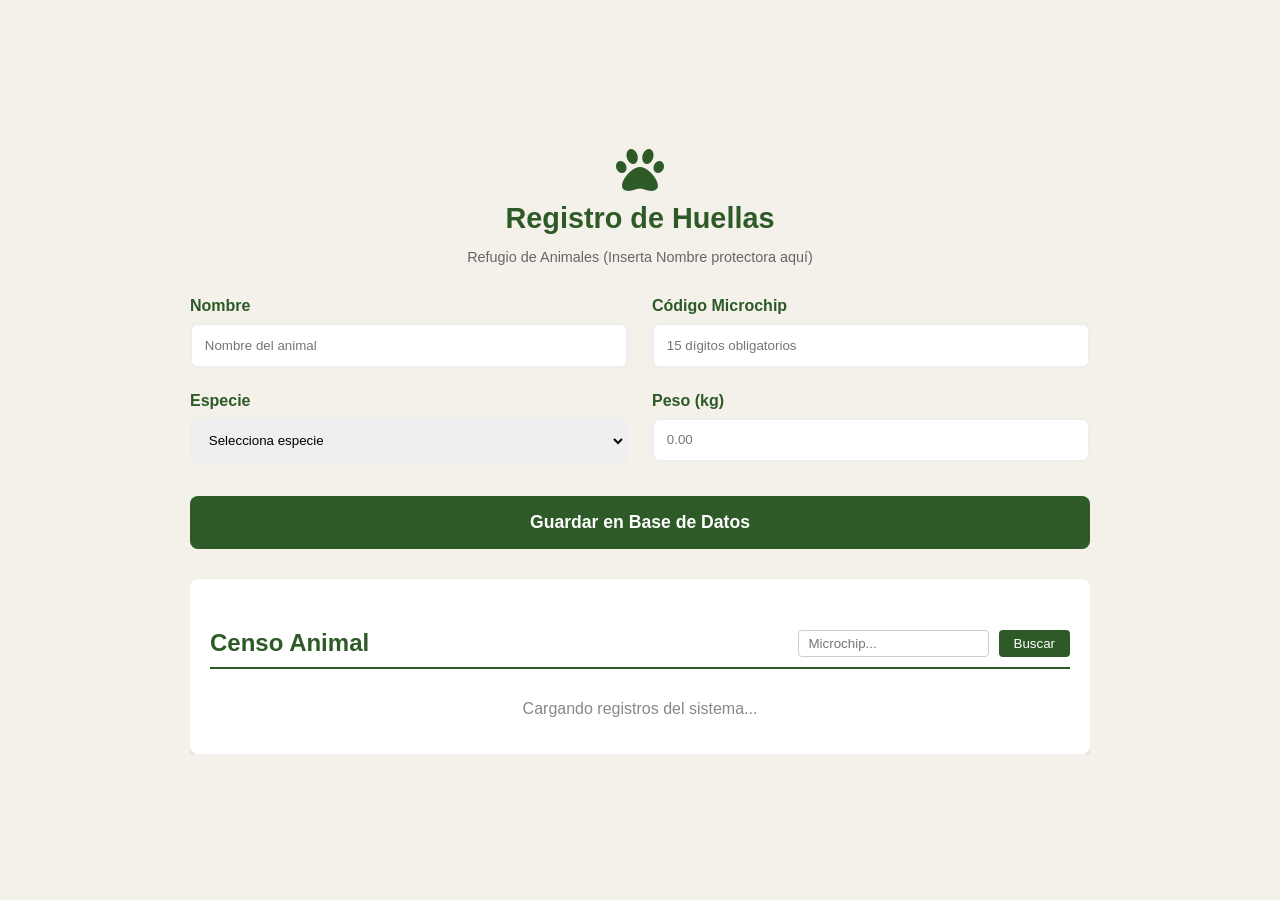
<file: webapp/index.html>
<!DOCTYPE html>
<html lang="es">
<head>
    <meta charset="UTF-8">
    <meta name="viewport" content="width=device-width, initial-scale=1.0">
    <title>Gestión Protectora | Registro Legal</title>
    <link rel="stylesheet" href="style.css">
    <link rel="stylesheet" href="https://cdnjs.cloudflare.com/ajax/libs/font-awesome/6.0.0/css/all.min.css">
    <script src="script.js?v=2" defer></script>
</head>
<body>
<div class="form-container">
        <header class="form-header">
            <i class="fas fa-paw fa-3x"></i>
            <h1>Registro de Huellas</h1>
            <p>Refugio de Animales (Inserta Nombre protectora aquí)</p>
        </header>
            <!-- No quiero usarlo todavía, lo implemento por si se me olvida más adelante 
                <div id="loginSection">
                    <h2>Acceso al Refugio</h2>
                    <input type="text" id="user" placeholder="Usuario">
                    <input type="password" id="pass" placeholder="Contraseña">
                    <button onclick="ejecutarLogin()">Entrar</button>
                </div>

                <div id="contenidoWeb" style="display:none;">
                    <h2>Panel de Mascotas</h2>
                    <div id="controlesVeterinario" style="display:none;">
                        <button>Registrar Vacuna</button> </div>
                    <table id="tablaAnimales">...</table>
                </div>
            -->
        <form id="animalForm" class="modern-form">
            <div class="input-grid">
                <div class="input-group">
                    <label for="nombre">Nombre</label>
                    <input type="text" id="nombre" name="nombre" placeholder="Nombre del animal" required>
                </div>

                <div class="input-group">
                    <label for="microchip">Código Microchip</label>
                    <input type="text" id="microchip" name="microchip" 
                           placeholder="15 dígitos obligatorios" 
                           pattern="[0-9]{15}" required>
                </div>

                <div class="input-group">
                    <label for="especie">Especie</label>
                    <select id="especie" name="especie" required>
                        <option value="" disabled selected>Selecciona especie</option>
                        <option value="PERRO">Perro</option>
                        <option value="GATO">Gato</option>
                    </select>
                </div>

                <div class="input-group">
                    <label for="peso">Peso (kg)</label>
                    <input type="number" id="peso" name="peso" step="0.01" min="0" placeholder="0.00" required>
                </div>
            </div>

            <button type="submit" class="btn-submit">
                Guardar en Base de Datos
            </button>
        </form> <div class="list-container">
            <div style="display: flex; justify-content: space-between; align-items: center; border-bottom: 2px solid var(--primary-color); padding-bottom: 10px; margin-top: 30px; margin-bottom: 15px;">
                <h2 style="margin: 0; color: var(--primary-color);">Censo Animal</h2>
                
                <div style="display: flex; gap: 10px;">
                    <input type="text" id="buscarMicrochip" placeholder="Microchip..." maxlength="15" 
                           style="padding: 5px 10px; border: 1px solid #ccc; border-radius: 4px;">
                    <button type="button" id="btnBuscar" style="padding: 5px 15px; background: var(--primary-color); color: white; border: none; border-radius: 4px; cursor: pointer;">
                        Buscar
                    </button>
                </div>
            </div>
            <div id="tablaAnimalesContainer">
                <p style="text-align: center; color: #888;">Cargando registros del sistema...</p>
            </div>
        </div>
        
    </div>
</body>
</html>
</file>
<file: webapp/style.css>
/* Variables para facilitar cambios de diseño globales */
:root {
    --primary-color: #2d5a27;
    --secondary-color: #f4f1ea;
    --accent-color: #8db580;
    --text-color: #333;
    --error-color: #a94442;
}

body {
    background-color: var(--secondary-color);
    font-family: 'Segoe UI', Tahoma, Geneva, Verdana, sans-serif;
    display: flex;
    justify-content: center;
    align-items: center;
    min-height: 100vh;
    margin: 0;
}
.form-container {
    max-width: 900px; /* Ampliamos un poco para dar aire a la tabla */
    width: 95%;
    margin: 20px auto;
    overflow: hidden; /* Corta cualquier residuo visual */
}

.form-header {
    text-align: center;
    color: var(--primary-color);
    margin-bottom: 2rem;
}

.form-header h1 { margin: 0.5rem 0; font-size: 1.8rem; }
.form-header p { color: #666; font-size: 0.9rem; }

.input-grid {
    display: grid;
    grid-template-columns: 1fr 1fr; /* Diseño multimedia responsive */
    gap: 1.5rem;
}

@media (max-width: 480px) {
    .input-grid { grid-template-columns: 1fr; }
}

.input-group label {
    display: block;
    margin-bottom: 0.5rem;
    font-weight: bold;
    color: var(--primary-color);
}

.input-group input, .input-group select {
    width: 100%;
    padding: 0.8rem;
    border: 2px solid #eee;
    border-radius: 8px;
    box-sizing: border-box; /* Evita que el padding rompa el diseño */
    transition: border-color 0.3s;
}

.input-group input:focus {
    border-color: var(--accent-color);
    outline: none;
}

.btn-submit {
    width: 100%;
    background-color: var(--primary-color);
    color: white;
    padding: 1rem;
    border: none;
    border-radius: 8px;
    font-size: 1.1rem;
    font-weight: bold;
    cursor: pointer;
    margin-top: 2rem;
    transition: transform 0.2s, background 0.3s;
}

.btn-submit:hover {
    background-color: var(--accent-color);
    transform: translateY(-2px);
}

.btn-delete {
    background-color: transparent;
    color: #a94442; /* Rojo oscuro para indicar peligro/borrado */
    border: 1px solid #a94442;
    padding: 5px 10px;
    border-radius: 4px;
    cursor: pointer;
    font-size: 0.8rem;
    transition: all 0.3s;
}

.btn-delete:hover {
    background-color: #a94442;
    color: white;
}

.list-container {
    margin-top: 30px;
    background: white;
    padding: 20px;
    border-radius: 8px;
    box-shadow: 0 4px 6px rgba(0,0,0,0.1);
}

#tablaAnimalesContainer {
    width: 100%;
    overflow-x: auto;
    margin-top: 10px;
}



.btn-adopt, .btn-delete {
    padding: 4px 8px;
    font-size: 0.75rem; /* Tamaño más técnico y menos intrusivo */
    white-space: nowrap; /* Evita que el texto del botón se parta */
}

.tabla-datos {
    width: 100%;
    min-width: 600px; /* Asegura legibilidad en pantallas pequeñas */
    table-layout: auto;
}

.tabla-datos th, .tabla-datos td {
    text-align: left;
    padding: 12px;
    border-bottom: 1px solid #ddd;
}

.tabla-datos th {
    background-color: var(--primary-color);
    color: white;
}

.tabla-datos tr:hover {
    background-color: #f9f9f9;
}

.action-buttons {
    display: flex;
    gap: 5px;
    flex-wrap: nowrap; /* Evita que se amontonen en vertical */
}

/* Estilos para las etiquetas de estado */
.status-badge {
    padding: 4px 8px;
    border-radius: 12px;
    font-size: 0.8rem;
    font-weight: 600;
}

.status-available {
    background-color: #e8f5e9;
    color: #2e7d32;
    border: 1px solid #c8e6c9;
}

.status-adopted {
    background-color: #e3f2fd;
    color: #1565c0;
    border: 1px solid #bbdefb;
}

.label-lock {
    font-size: 0.75rem;
    color: #999;
    text-transform: uppercase;
    letter-spacing: 0.5px;
}
</file>
